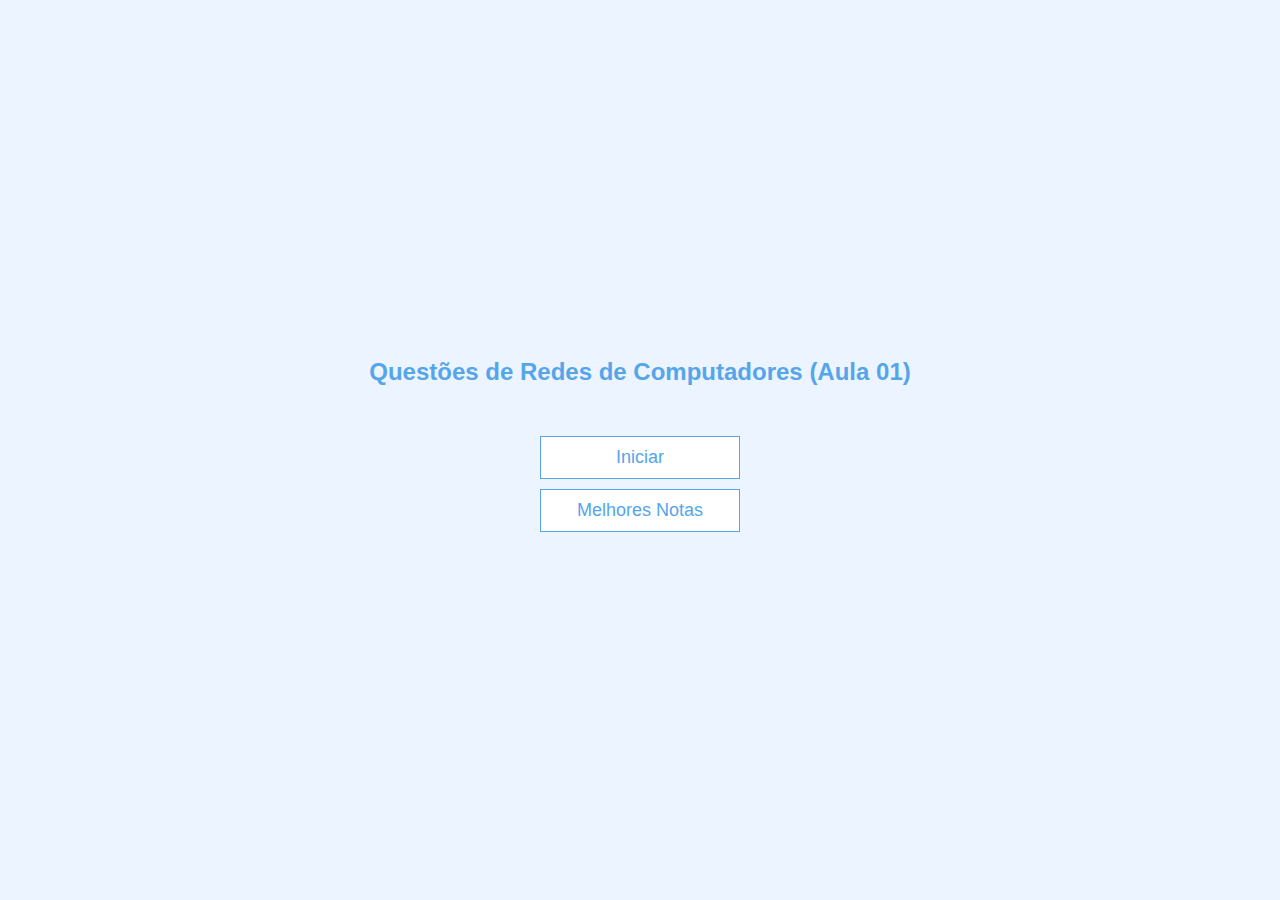
<file: index.html>
<!DOCTYPE html>
<html lang="pt-br">
  <head>
    <meta charset="UTF-8" />
    <meta name="viewport" content="width=device-width, initial-scale=1.0" />
    <meta http-equiv="X-UA-Compatible" content="ie=edge" />
    <title>Quiz Turma 26</title>
    <link rel="stylesheet" href="app.css" />
  </head>
  <body>
    <div class="container">
      <div id="home" class="flex-center flex-column">
        <h1>Questões de Redes de Computadores (Aula 01)</h1>
        <a class="btn" href="game.html">Iniciar</a>
        <a class="btn" href="highscores.html">Melhores Notas</a>
      </div>
    </div>
  </body>
</html>
</file>
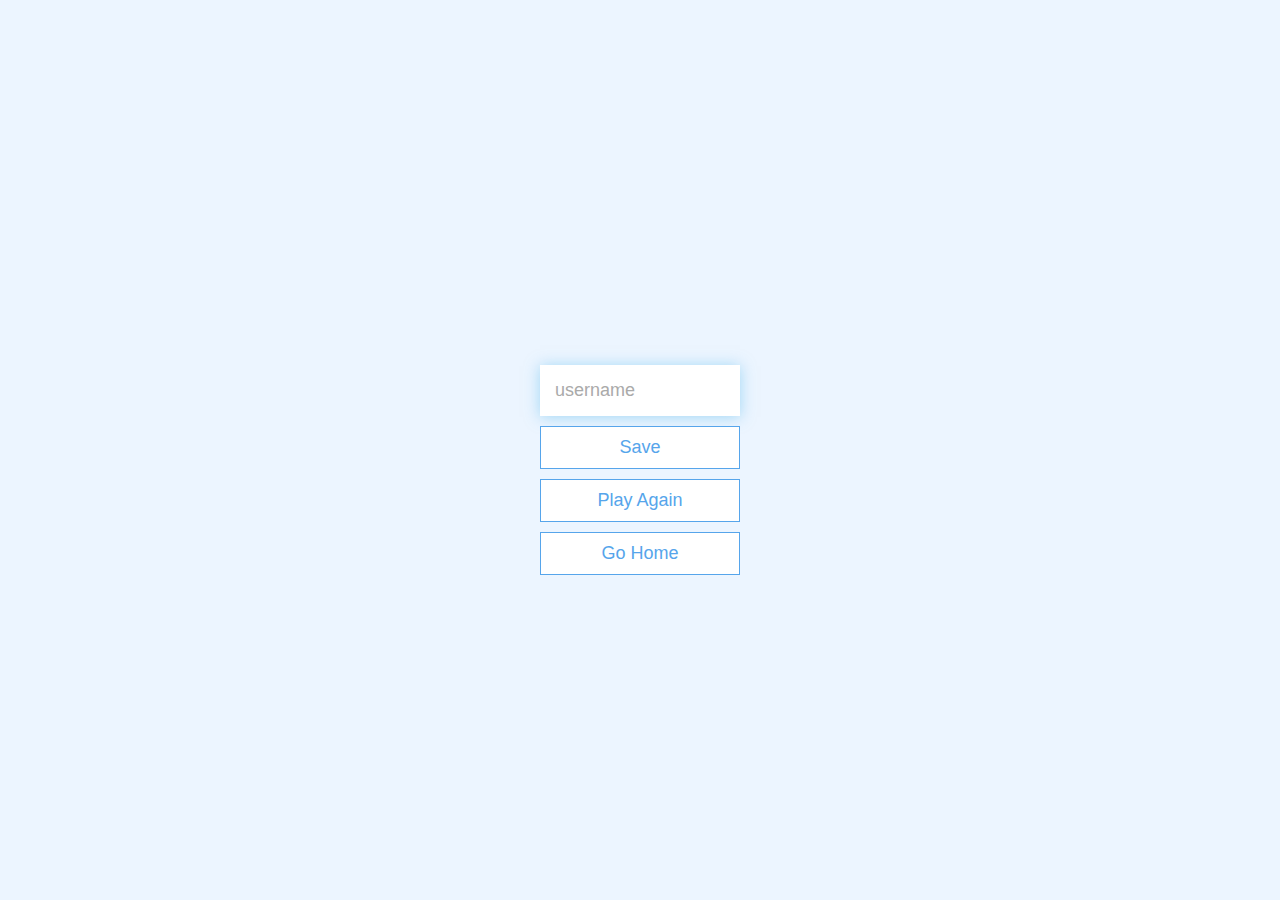
<file: end.html>
<!DOCTYPE html>
<html lang="pt-br">
  <head>
    <meta charset="UTF-8" />
    <meta name="viewport" content="width=device-width, initial-scale=1.0" />
    <meta http-equiv="X-UA-Compatible" content="ie=edge" />
    <title>Quiz Turma 26</title>
    <link rel="stylesheet" href="app.css" />
  </head>
  <body>
    <div class="container">
      <div id="end" class="flex-center flex-column">
        <h1 id="finalScore"></h1>
        <form>
          <input
            type="text"
            name="username"
            id="username"
            placeholder="username"
          />
          <button
            type="submit"
            class="btn"
            id="saveScoreBtn"
            onclick="saveHighScore(event)"
            disabled
          >
            Save
          </button>
        </form>
        <a class="btn" href="game.html">Play Again</a>
        <a class="btn" href="index.html">Go Home</a>
      </div>
    </div>
    <script src="end.js"></script>
  </body>
</html>
</file>
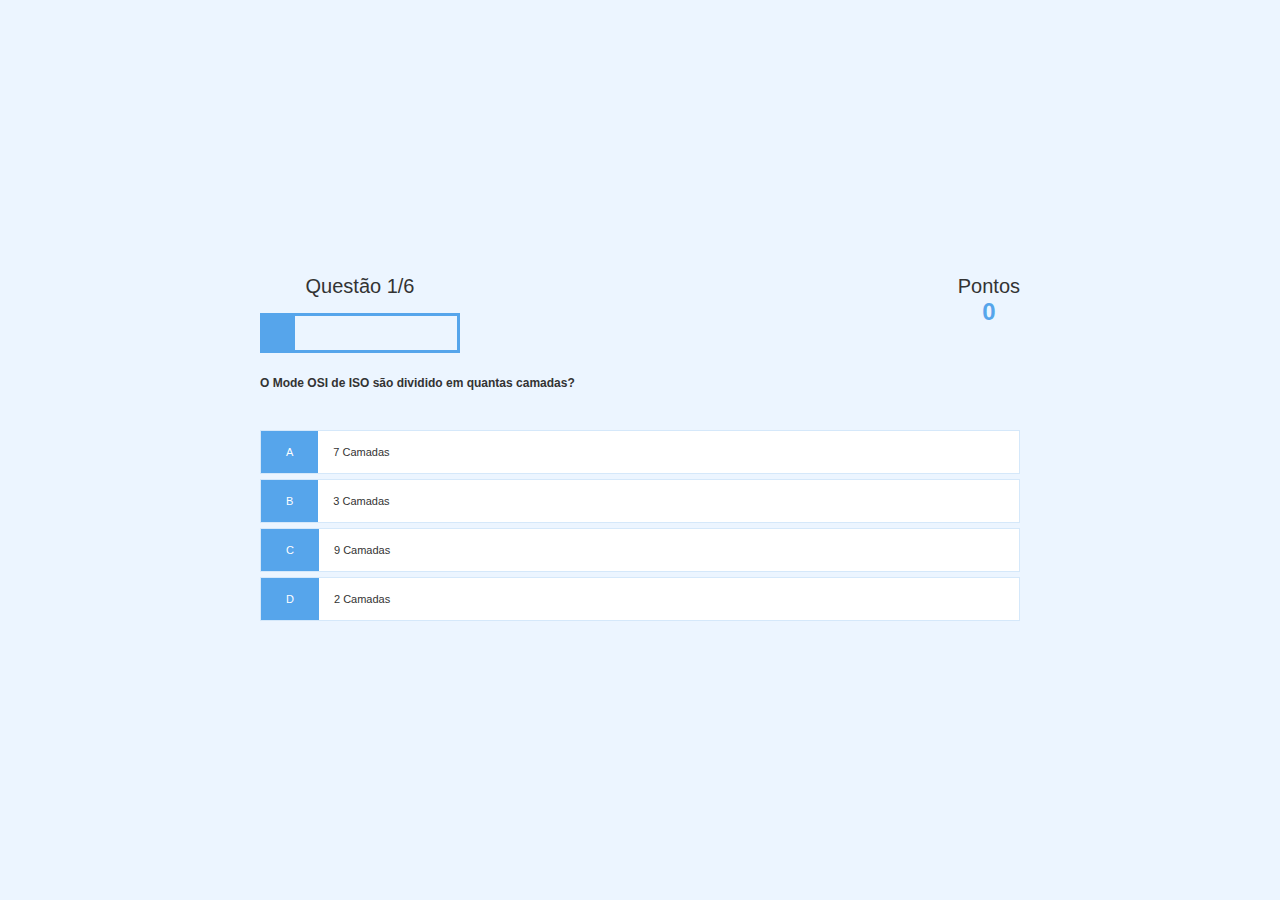
<file: game.html>
<!DOCTYPE html>
<html lang="pt-br">
  <head>
    <meta charset="UTF-8" />
    <meta name="viewport" content="width=device-width, initial-scale=1.0" />
    <meta http-equiv="X-UA-Compatible" content="ie=edge" />
    <title>Quiz Turma 26</title>
    <link rel="stylesheet" href="app.css" />
    <link rel="stylesheet" href="game.css" />
  </head>
  <body>
    <div class="container">
      <div id="loader"></div>
      <div id="game" class="justify-center flex-column hidden">
        <div id="hud">
          <div id="hud-item">
            <p id="progressText" class="hud-prefix">
              Questão 
            </p>
            <div id="progressBar">
              <div id="progressBarFull"></div>
            </div> 
          </div>
          <div id="hud-item">
            <p class="hud-prefix">
              Pontos
            </p>
            <h1 class="hud-main-text" id="score">
              0
            </h1>
          </div>
        </div>
        <h2 id="question"></h2>
        <div class="choice-container">
          <p class="choice-prefix">A</p>
          <p class="choice-text" data-number="1"></p>
        </div>
        <div class="choice-container">
          <p class="choice-prefix">B</p>
          <p class="choice-text" data-number="2"></p>
        </div>
        <div class="choice-container">
          <p class="choice-prefix">C</p>
          <p class="choice-text" data-number="3"></p>
        </div>
        <div class="choice-container">
          <p class="choice-prefix">D</p>
          <p class="choice-text" data-number="4"></p>
        </div>
      </div>
    </div>
    <script src="game.js"></script>
  </body>
</html>
</file>
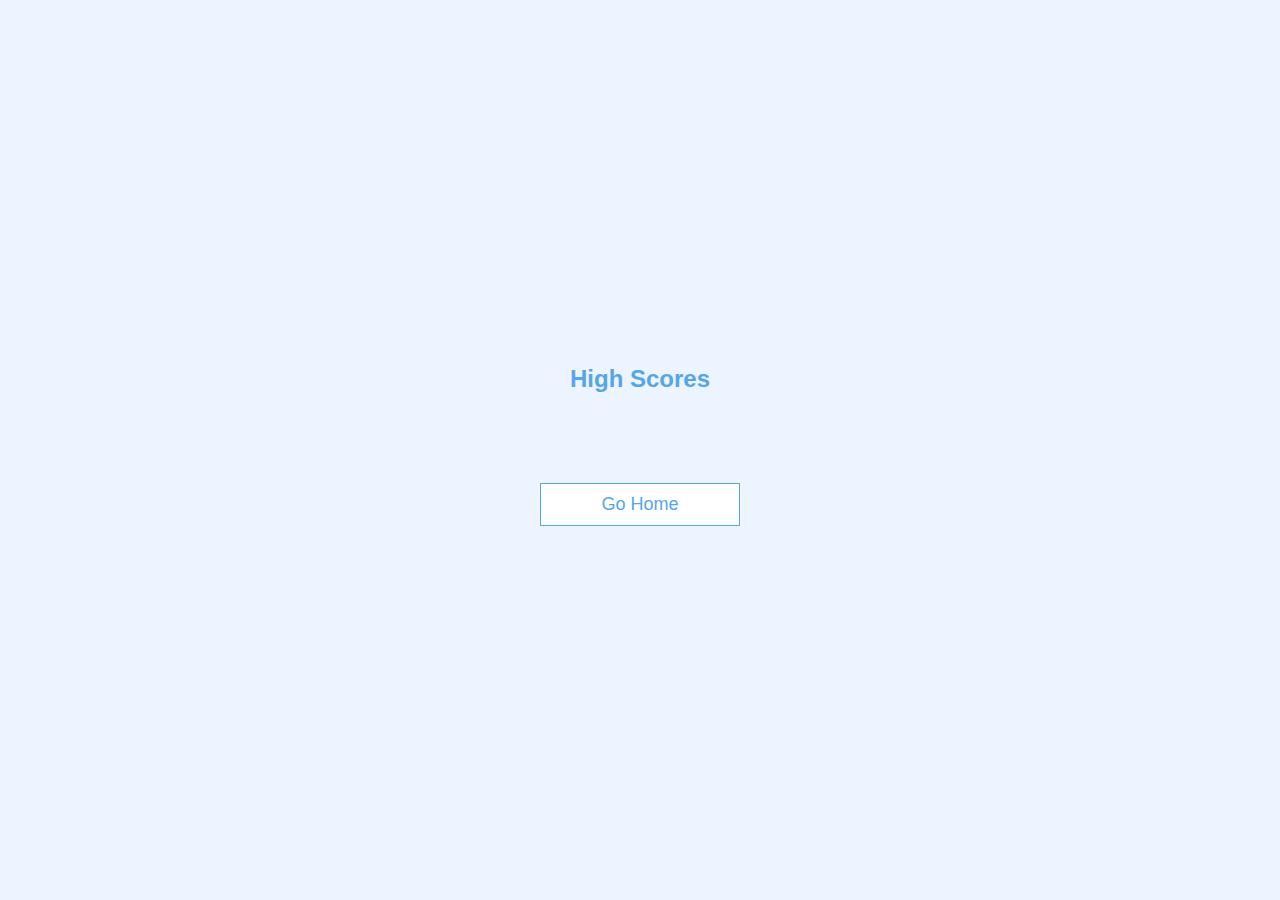
<file: highscores.html>
<!DOCTYPE html>
<html lang="pt-br">
  <head>
    <meta charset="UTF-8" />
    <meta name="viewport" content="width=device-width, initial-scale=1.0" />
    <meta http-equiv="X-UA-Compatible" content="ie=edge" />
    <title>Quiz Turma 26</title>
    <link rel="stylesheet" href="app.css" />
    <link rel="stylesheet" href="highscores.css" />
  </head>
  <body>
    <div class="container">
      <div id="highScores" class="flex-center flex-column">
        <h1 id="finalScore">High Scores</h1>
        <ul id="highScoresList"></ul>
        <a class="btn" href="index.html">Go Home</a>
      </div>
    </div>
    <script src="highscores.js"></script>
  </body>
</html>
</file>
<file: app.css>
:root {
  background-color: #ecf5ff;
  font-size: 62.5%;
}

* {
  box-sizing: border-box;
  font-family: Arial, Helvetica, sans-serif;
  margin: 0;
  padding: 0;
  color: #333;
}

h1,
h2,
h3,
h4 {
  margin-bottom: 1rem;
}

h1 {
  font-size: 2.4rem;
  color: #56a5eb;
  margin-bottom: 5rem;
}

h1 > span {
  font-size: 2.4rem;
  font-weight: 500;
}

h2 {
  font-size: 1.2rem;
  margin-bottom: 4rem;
  font-weight: 700;
}

h3 {
  font-size: 2.8rem;
  font-weight: 500;
}

/* UTILITIES */

.container {
  width: 100vw;
  height: 100vh;
  display: flex;
  justify-content: center;
  align-items: center;
  max-width: 80rem;
  margin: 0 auto;
  padding: 2rem;
}

.container > * {
  width: 100%;
}

.flex-column {
  display: flex;
  flex-direction: column;
}

.flex-center {
  justify-content: center;
  align-items: center;
}

.justify-center {
  justify-content: center;
}

.text-center {
  text-align: center;
}

.hidden {
  display: none;
}

/* BUTTONS */
.btn {
  font-size: 1.8rem;
  padding: 1rem 0;
  width: 20rem;
  text-align: center;
  border: 0.1rem solid #56a5eb;
  margin-bottom: 1rem;
  text-decoration: none;
  color: #56a5eb;
  background-color: white;
}

.btn:hover {
  cursor: pointer;
  box-shadow: 0 0.4rem 1.4rem 0 rgba(86, 185, 235, 0.5);
  transform: translateY(-0.1rem);
  transition: transform 150ms;
}

.btn[disabled]:hover {
  cursor: not-allowed;
  box-shadow: none;
  transform: none;
}

/* FORMS */
form {
  width: 100%;
  display: flex;
  flex-direction: column;
  align-items: center;
}

input {
  margin-bottom: 1rem;
  width: 20rem;
  padding: 1.5rem;
  font-size: 1.8rem;
  border: none;
  box-shadow: 0 0.1rem 1.4rem 0 rgba(86, 185, 235, 0.5);
}

input::placeholder {
  color: #aaa;
}
</file>
<file: game.css>
.choice-container {
  display: flex;
  margin-bottom: 0.5rem;
  width: 100%;
  font-size: 1.1rem;
  border: 0.1rem solid rgb(86, 165, 235, 0.25);
  background-color: white;
}

.choice-container:hover {
  cursor: pointer;
  box-shadow: 0 0.4rem 1.4rem 0 rgba(86, 185, 235, 0.5);
  transform: translateY(-0.1rem);
  transition: transform 150ms;
}

.choice-prefix {
  padding: 1.5rem 2.5rem;
  background-color: #56a5eb;
  color: white;
}

.choice-text {
  padding: 1.5rem;
  width: 100%;
}

.correct {
  background-color: #28a745;
}

.incorrect {
  background-color: #dc3545;
}

/* HUD */

#hud {
  display: flex;
  justify-content: space-between;
}

.hud-prefix {
  text-align: center;
  font-size: 2rem;
}

.hud-main-text {
  text-align: center;
}

#progressBar {
  width: 20rem;
  height: 4rem;
  border: 0.3rem solid #56a5eb;
  margin-top: 1.5rem;
}

#progressBarFull {
  height: 3.4rem;
  background-color: #56a5eb;
  width: 0%;
}

/* LOADER */
#loader {
  border: 1.0rem solid white;
  border-radius: 50%;
  border-top: 1.6rem solid #56a5eb;
  width: 12rem;
  height: 12rem;
  animation: spin 2s linear infinite;
}

@keyframes spin {
  0% {
    transform: rotate(0deg);
  }
  100% {
    transform: rotate(360deg);
  }
}
</file>
<file: highscores.css>
#highScoresList {
  list-style: none;
  padding-left: 0;
  margin-bottom: 4rem;
}

.high-score {
  font-size: 2.8rem;
  margin-bottom: 0.5rem;
}

.high-score:hover {
  transform: scale(1.025);
}
</file>
